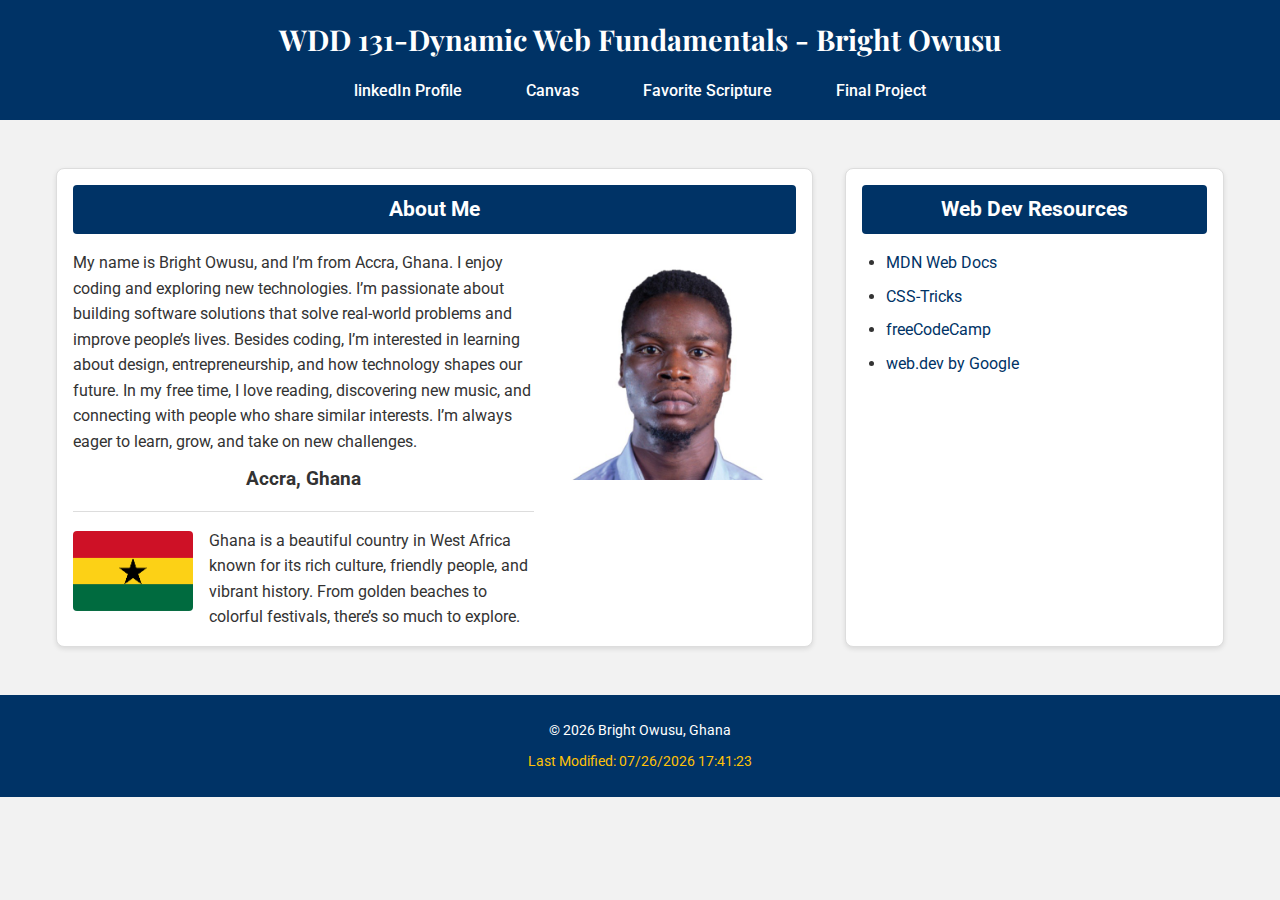
<file: index.html>
<!DOCTYPE html>
<html lang="en">
  <head>
    <meta charset="UTF-8">
    <meta name="viewport" content="width=device-width, initial-scale=1.0" >
    <meta name="description" content="WDD 131 – Dynamic Web Fundamentals. Bright Owusu. This page covers foundational concepts in HTML, CSS, and JavaScript for creating dynamic web applications.">
    <meta name="author" content="Bright Owusu" >
    <title>WDD 131 – Dynamic Web Fundamentals – Bright Owusu</title>
    <link rel="stylesheet" href="styles/base.css" >
    <script src="/scripts/getdates.js" defer></script>
  </head>
  <body>
    <header>
      <span id="course-title">WDD 131-Dynamic Web Fundamentals - Bright Owusu</span>
      <nav>
        <ul>
          <li>
            <a href="https://www.linkedin.com/in/bright-owusu-98b3a8262/"
              >linkedIn Profile</a
            >
          </li>
          <li><a href="https://byupw.instructure.com/">Canvas</a></li>
          <li>
            <a
              href="https://www.churchofjesuschrist.org/study/scriptures/bofm/1-ne/3?lang=eng&id=p7#p7"
              >Favorite Scripture</a
            >
          </li>
          <li><a href="#">Final Project</a></li>
        </ul>
      </nav>
    </header>
    <main>
    <section class="card about-card">
      <h2>About Me</h2>
      <div class="about-content">
        <div class="about-text">
          <p>My name is Bright Owusu, and I’m from Accra, Ghana. I enjoy coding and exploring new technologies. I’m passionate about building software solutions that solve real-world problems and improve people’s lives. Besides coding, I’m interested in learning about design, entrepreneurship, and how technology shapes our future. In my free time, I love reading, discovering new music, and connecting with people who share similar interests. I’m always eager to learn, grow, and take on new challenges.</p>
            <h3>Accra, Ghana</h3>
          <hr>
          <div class="country-section">
            <img src="/images/Ghana-flag.png" alt="Official Flag of Ghana">
            <p>Ghana is a beautiful country in West Africa known for its rich culture, friendly people, and vibrant history. From golden beaches to colorful festivals, there’s so much to explore.</p>
          </div>
        </div>
        <div class="about-photo">
          <img src="/images/mypic.jfif" alt="Bright Owusu smiling">
        </div>
      </div>
    </section>
      <section class="card">
        <h2>Web Dev Resources</h2>
        <ul>
          <li><a href="https://developer.mozilla.org/">MDN Web Docs</a></li>
          <li><a href="https://css-tricks.com/">CSS-Tricks</a></li>
          <li><a href="https://www.freecodecamp.org/">freeCodeCamp</a></li>
          <li><a href="https://web.dev/">web.dev by Google</a></li>
        </ul>
      </section>
    </main>
    <footer>
      <p>&copy; <span id="currentyear"></span> Bright Owusu, Ghana</p>
      <p id="lastModified"></p>
    </footer>
  </body>
</html>
</file>
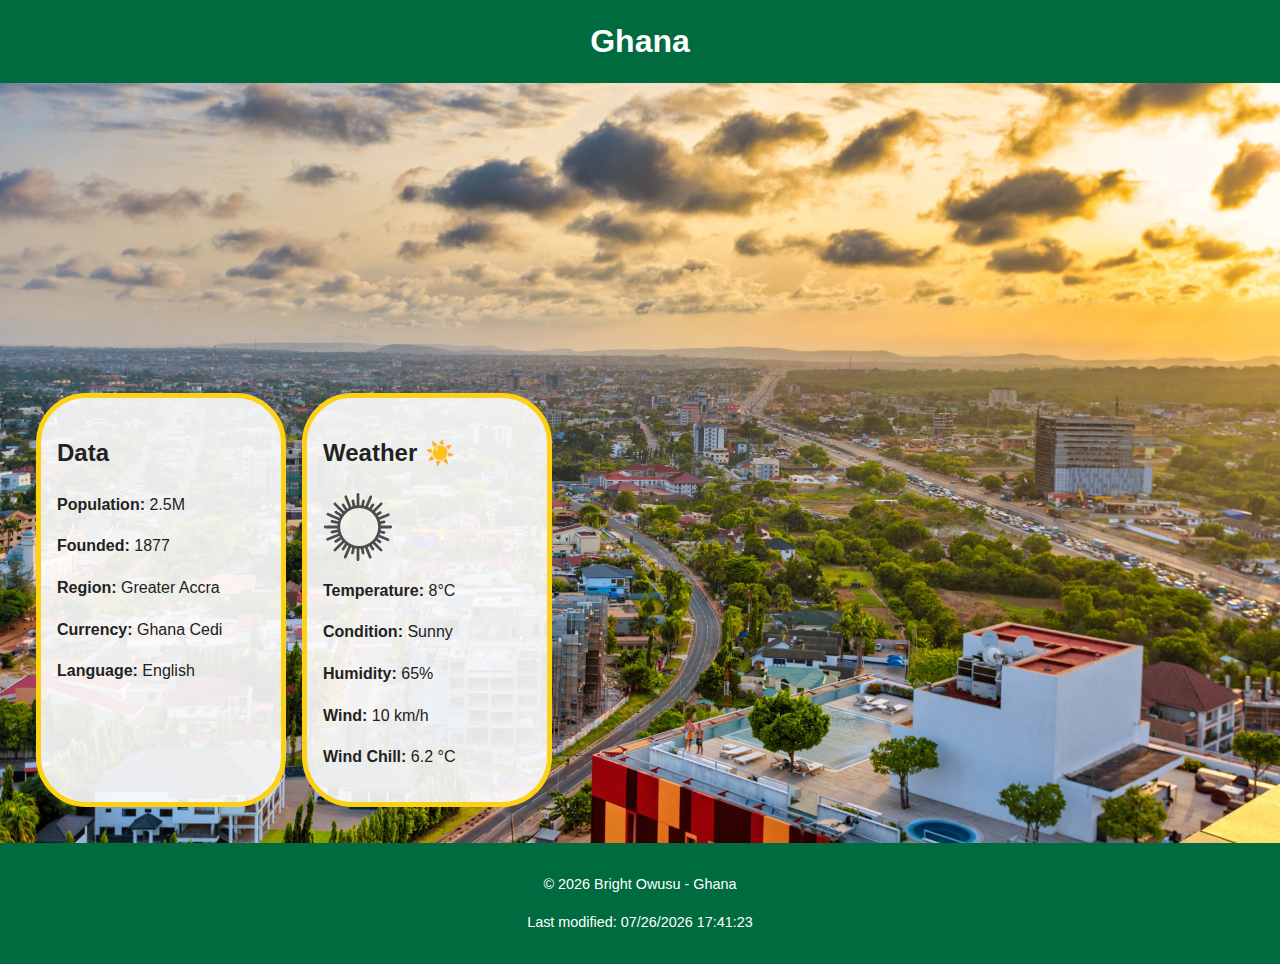
<file: place.html>
<!DOCTYPE html>
<html lang="en">
<head>
    <meta charset="UTF-8">
    <meta name="viewport" content="width=device-width, initial-scale=1.0">
    <meta name="description" content="Explore a country place by Bright Owusu">
    <meta name="author" content="Bright Owusu">
    <title>Country Page - Bright Owusu</title>
    <link rel="stylesheet" href="styles/place.css" >
    <link rel="stylesheet" href="styles/place-large.css" >
</head>
<body>
    <header>
        <h1>Ghana</h1>
    </header>

    <main>
        <section class="hero-container">
    <img 
        src="images/hero-large.webp" 
        srcset="
            images/hero-large.webp 600w, 
            images/hero-large.webp 1024w, 
            images/hero-large.webp 1440w
        "
        sizes="(max-width: 600px) 100vw, 
               (max-width: 1024px) 100vw, 
               100vw"
        alt="Scenic view of the Accra, Ghana"
        class="hero-img">

    <!-- Overlay info (will move on top in desktop view) -->
    <div class="overlay">
        <div class="data">
            <h2>Data</h2>
            <p><strong>Population:</strong> 2.5M</p>
            <p><strong>Founded:</strong> 1877</p>
            <p><strong>Region:</strong> Greater Accra</p>
            <p><strong>Currency:</strong> Ghana Cedi</p>
            <p><strong>Language:</strong> English</p>
        </div>

        <div class="weather">
            <h2>Weather</h2>
            <img src="images/weather-icon.svg" alt="Weather icon" class="weather-icon">
            <p><strong>Temperature:</strong> 8°C</p>
            <p><strong>Condition:</strong> Sunny</p>
            <p><strong>Humidity:</strong> 65%</p>
            <p><strong>Wind:</strong> 10 km/h</p>
            <p><strong>Wind Chill:</strong> <span id="windChill"></span></p>
        </div>
    </div>
</section>
    </main>
    <footer>
        <p>&copy; <span id="currentYear"></span> Bright Owusu - Ghana </p>
        <p>Last modified: <span id="lastModified"></span></p>
    </footer>
    <script src="scripts/place.js" defer></script>
</body>
</html>
</file>
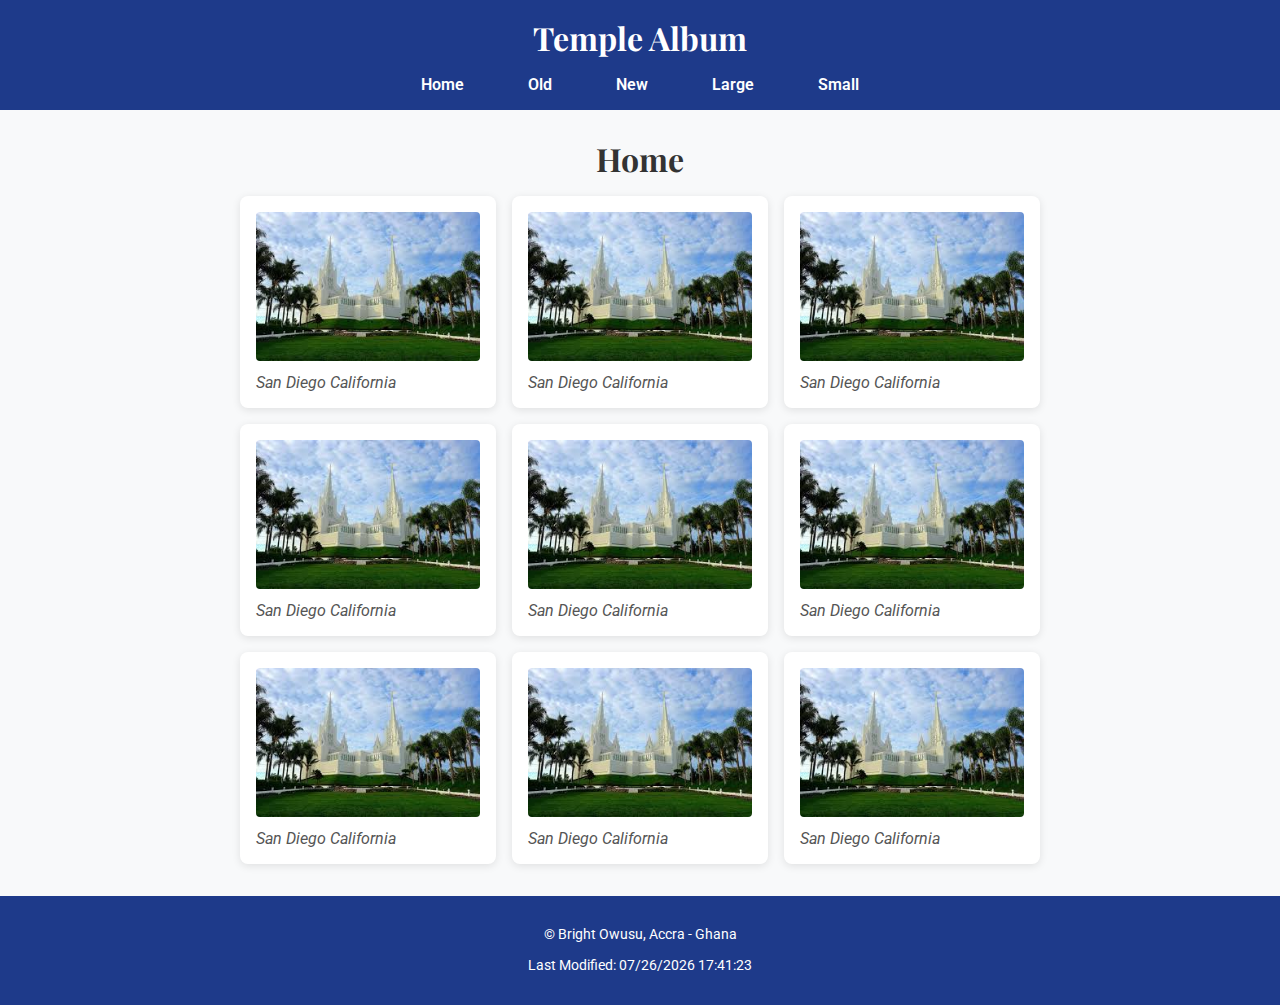
<file: temples.html>
<!DOCTYPE html>
<html lang="en-US">
<head>
    <meta charset="UTF-8">
    <meta name="viewport" content="width=device-width, initial-scale=1.0">
    <meta name="description" content="Explore a curated picture album by Bright Owusu featuring breathtaking temple architecture and cultural landmarks.">
    <meta name="author" content="Bright Owusu">
    <title>Picture Album - Bright Owusu</title>
    <link rel="stylesheet" href="styles/temples.css" >
    <link rel="stylesheet" href="styles/temples-large.css" >
    <script src="scripts/temples.js" defer></script>
</head>
<body>
    <header>
        <h1>Temple Album</h1>
        <button id="menuBtn" class="hamburger">☰</button>
        <nav>
            <ul>
                <li><a href="#">Home</a></li>
                <li><a href="#">Old</a></li>
                <li><a href="#">New</a></li>
                <li><a href="#">Large</a></li>
                <li><a href="#">Small</a></li>
            </ul>
        </nav>
    </header>
    <main>
    <h2>Home</h2>
    <div class="gallery">
    <figure>
      <img src="images/temple.jfif" alt="Temple 1" />
      <figcaption>San Diego California</figcaption>
    </figure>
    <figure>
      <img src="images/temple.jfif" alt="Temple 2" />
      <figcaption>San Diego California</figcaption>
    </figure>
    <figure>
      <img src="images/temple.jfif" alt="Temple 3" />
      <figcaption>San Diego California</figcaption>
    </figure>
    <figure>
      <img src="images/temple.jfif" alt="Temple 4" />
      <figcaption>San Diego California</figcaption>
    </figure>
    <figure>
      <img src="images/temple.jfif" alt="Temple 5" />
      <figcaption>San Diego California</figcaption>
    </figure>
    <figure>
      <img src="images/temple.jfif" alt="Temple 6" />
      <figcaption>San Diego California</figcaption>
    </figure>
    <figure>
      <img src="images/temple.jfif" alt="Temple 7" />
      <figcaption>San Diego California</figcaption>
    </figure>
    <figure>
      <img src="images/temple.jfif" alt="Temple 8" />
      <figcaption>San Diego California</figcaption>
    </figure>
    <figure>
      <img src="images/temple.jfif" alt="Temple 9" />
      <figcaption>San Diego California</figcaption>
    </figure>
    </div>
    </main>
    <footer>
      <p>&copy; <span id="currentyear"></span> Bright Owusu, Accra - Ghana</p>
      <p id="lastModified"></p>
    </footer>
</body>
</html>
</file>
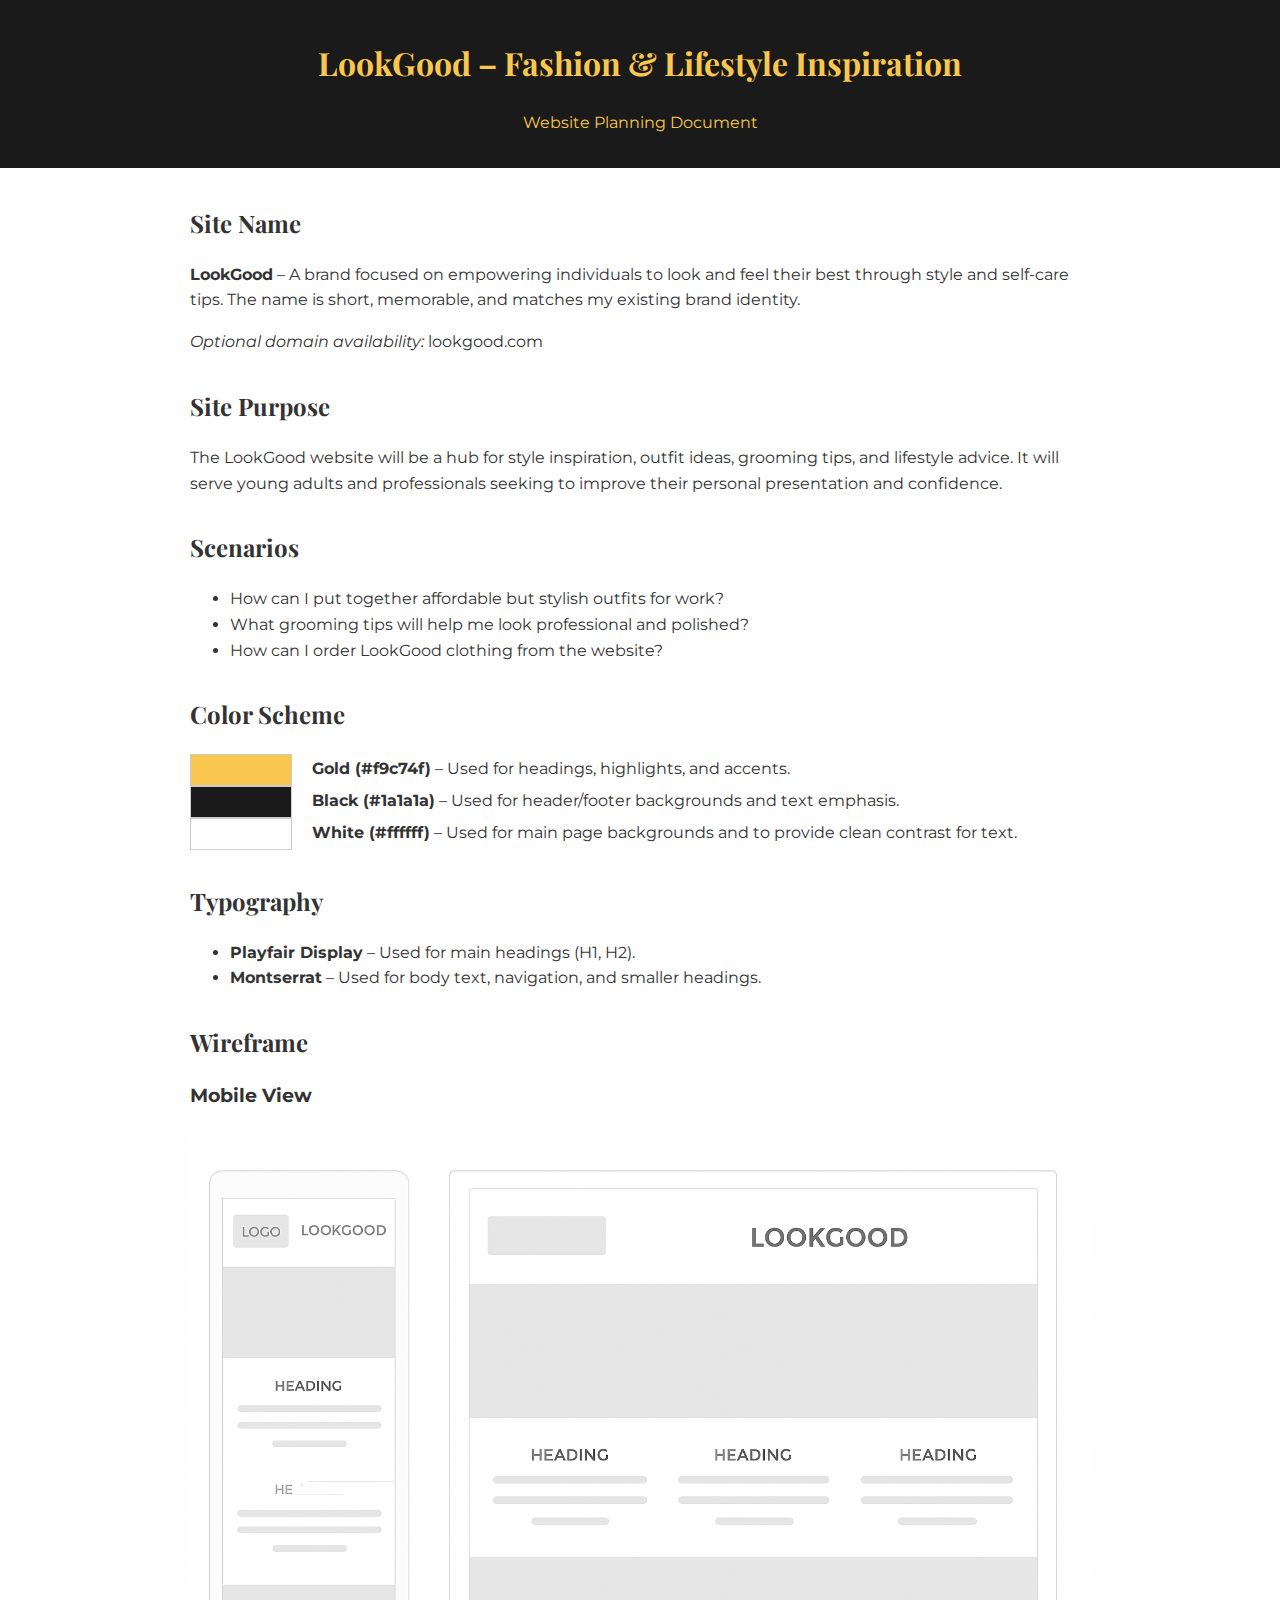
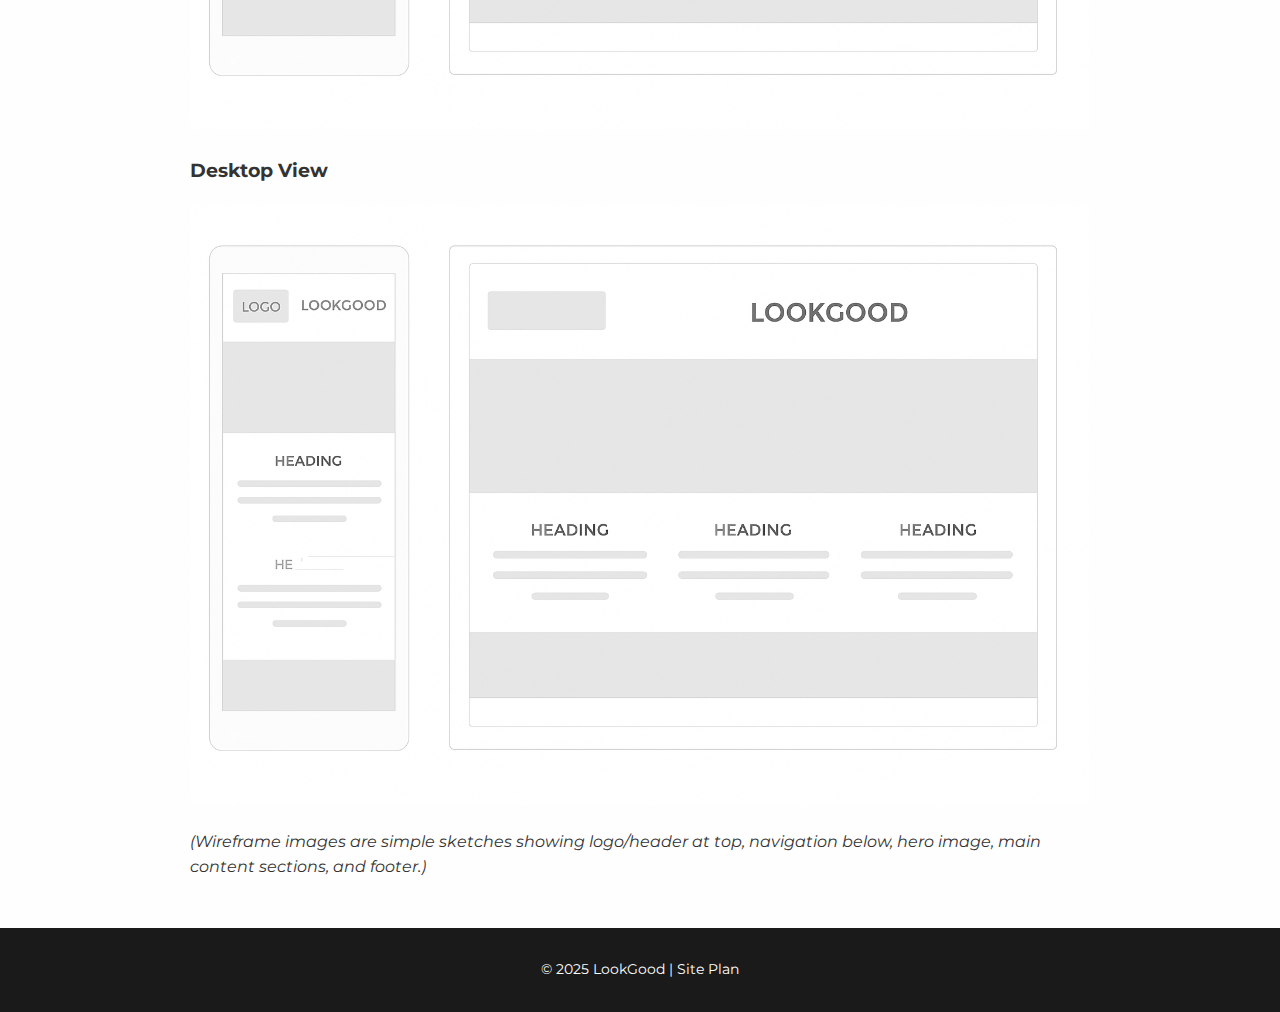
<file: project/siteplan.html>
<!DOCTYPE html>
<html lang="en">
<head>
  <meta charset="UTF-8" />
  <meta name="viewport" content="width=device-width, initial-scale=1.0" />
  <meta name="description" content="Site plan for LookGood – Fashion & Lifestyle Inspiration" />
  <title>Site Plan – LookGood</title>
  <meta name="author" content="Bright Owusu" >
  <!-- Google Fonts -->
  <link href="https://fonts.googleapis.com/css2?family=Montserrat:wght@400;700&family=Playfair+Display:wght@400;700&display=swap" rel="stylesheet">

  <style>
    body {
      font-family: 'Montserrat', sans-serif;
      line-height: 1.6;
      margin: 0;
      padding: 0;
      background-color: #fefefe;
      color: #333;
    }

    header {
      background-color: #1a1a1a;
      color: #f9c74f;
      padding: 1rem;
      text-align: center;
    }

    h1, h2 {
      font-family: 'Playfair Display', serif;
    }

    main {
      max-width: 900px;
      margin: auto;
      padding: 1rem;
    }

    section {
      margin-bottom: 2rem;
    }

    .color-sample {
      display: inline-block;
      width: 100px;
      height: 30px;
      margin-right: 1rem;
      border: 1px solid #ccc;
      vertical-align: middle;
    }

    .gold {
      background-color: #f9c74f;
    }

    .black {
      background-color: #1a1a1a;
    }
    .white {
  background-color: #ffffff;
    }
    footer {
      text-align: center;
      font-size: 0.9rem;
      padding: 1rem;
      background-color: #1a1a1a;
      color: white;
    }

    img {
      max-width: 100%;
    }
  </style>
</head>
<body>
  <header>
    <h1>LookGood – Fashion & Lifestyle Inspiration</h1>
    <p>Website Planning Document</p>
  </header>

  <main>
    <section>
      <h2>Site Name</h2>
      <p><strong>LookGood</strong> – A brand focused on empowering individuals to look and feel their best through style and self-care tips. The name is short, memorable, and matches my existing brand identity.</p>
      <p><em>Optional domain availability:</em> lookgood.com</p>
    </section>

    <section>
      <h2>Site Purpose</h2>
      <p>The LookGood website will be a hub for style inspiration, outfit ideas, grooming tips, and lifestyle advice. It will serve young adults and professionals seeking to improve their personal presentation and confidence.</p>
    </section>

    <section>
      <h2>Scenarios</h2>
      <ul>
        <li>How can I put together affordable but stylish outfits for work?</li>
        <li>What grooming tips will help me look professional and polished?</li>
        <li>How can I order LookGood clothing from the website?</li>
      </ul>
    </section>

    <section>
      <h2>Color Scheme</h2>
      <p>
        <span class="color-sample gold"></span> <strong>Gold (#f9c74f)</strong> – Used for headings, highlights, and accents.<br>
        <span class="color-sample black"></span> <strong>Black (#1a1a1a)</strong> – Used for header/footer backgrounds and text emphasis.<br>
        <span class="color-sample white"></span> <strong>White (#ffffff)</strong> – Used for main page backgrounds and to provide clean contrast for text.
      </p>
    </section>

    <section>
      <h2>Typography</h2>
      <ul>
        <li><strong>Playfair Display</strong> – Used for main headings (H1, H2).</li>
        <li><strong>Montserrat</strong> – Used for body text, navigation, and smaller headings.</li>
      </ul>
    </section>

    <section>
      <h2>Wireframe</h2>
      <h3>Mobile View</h3>
      <img src="/images/wireframe.png" alt="Wireframe for mobile view of LookGood homepage">
      <h3>Desktop View</h3>
      <img src="/images/wireframe.png" alt="Wireframe for desktop view of LookGood homepage">
      <p><em>(Wireframe images are simple sketches showing logo/header at top, navigation below, hero image, main content sections, and footer.)</em></p>
    </section>
  </main>

  <footer>
    <p>© 2025 LookGood | Site Plan</p>
  </footer>
</body>
</html>
</file>
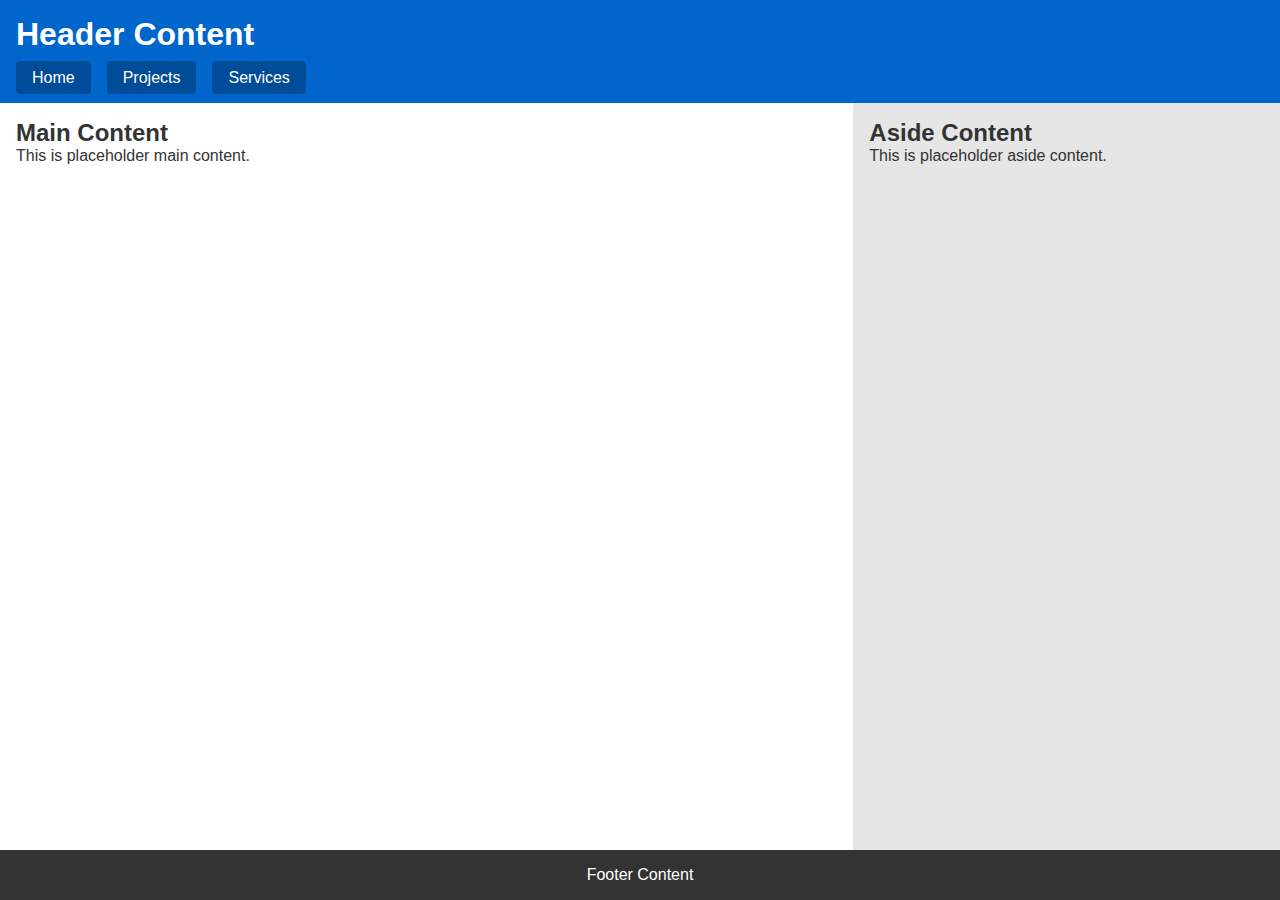
<file: week01/basic-layout.html>
<!DOCTYPE html>
<html lang="en">
<head>
  <meta charset="UTF-8" />
  <meta name="viewport" content="width=device-width, initial-scale=1.0" />
  <title>Bright Owusu-WDD 131</title>
  <link rel="stylesheet" href="styles/layout.css" />
</head>
<body>
  <header>
    <h1>Header Content</h1>
    <nav>
      <ul>
        <li><a href="#">Home</a></li>
        <li><a href="#">Projects</a></li>
        <li><a href="#">Services</a></li>
      </ul>
    </nav>
  </header>

  <main>
    <h2>Main Content</h2>
    <p>This is placeholder main content.</p>
  </main>

  <aside>
    <h2>Aside Content</h2>
    <p>This is placeholder aside content.</p>
  </aside>

  <footer>
    <p>Footer Content</p>
  </footer>
</body>
</html>
</file>
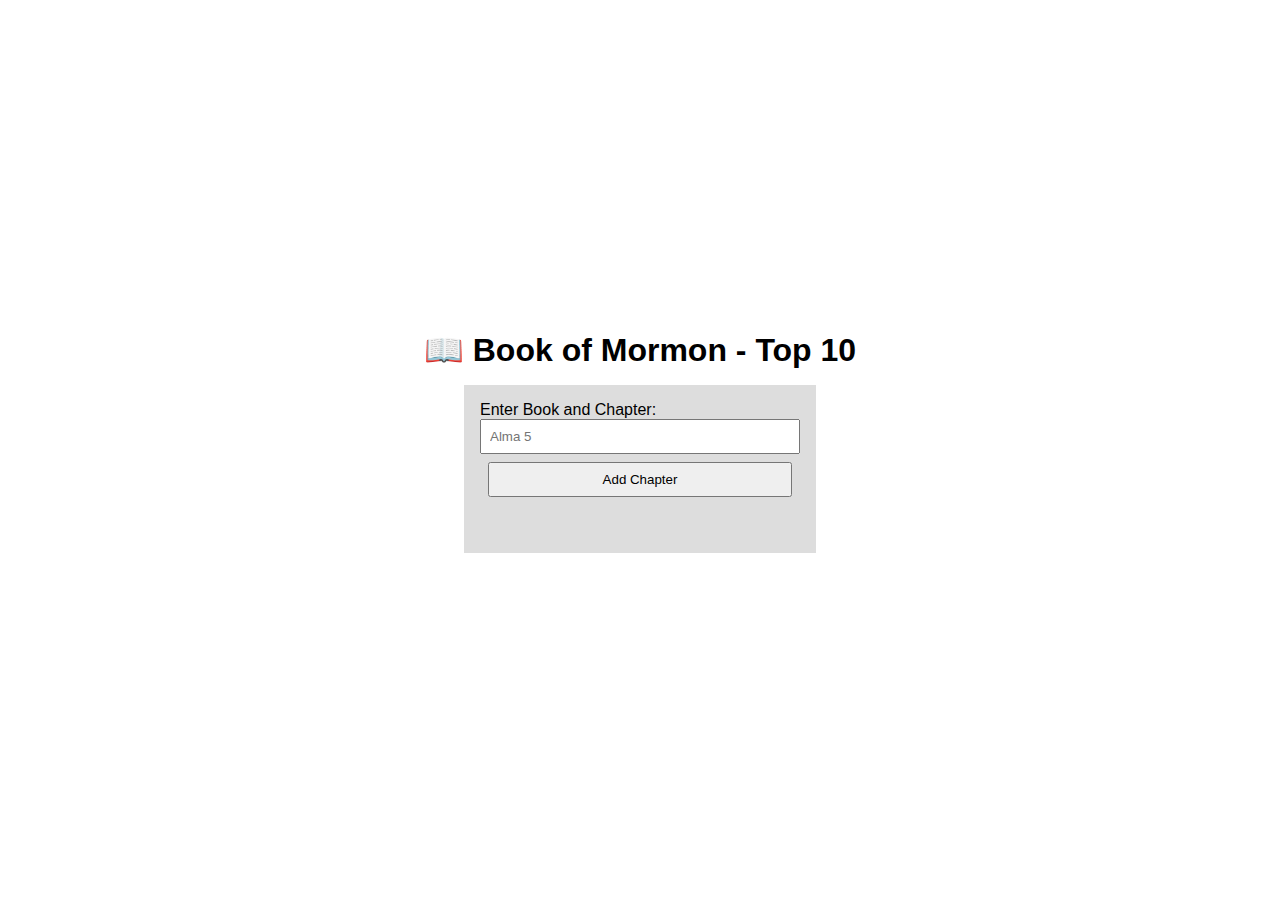
<file: week02/bom.html>
<!DOCTYPE html>
<html lang="en">
<head>
    <meta charset="UTF-8">
    <meta name="viewport" content="width=device-width, initial-scale=1.0">
    <meta name="author" content="Bright Owusu">
    <title>Favorite Book of Mormon chapters</title>
    <link rel="stylesheet" href="styles/bom.css">
    <script src="scripts/bom.js" defer></script>
</head>
<body>
    <h1>📖 Book of Mormon - Top 10</h1>
    <main> 
        <label for="favchap">Enter Book and Chapter:</label>
        <input type="text" id="favchap" placeholder="Alma 5 ">
        <button type="submit">Add Chapter</button>
        <ul id="list"></ul>
    </main>
</body>
</html>
</file>
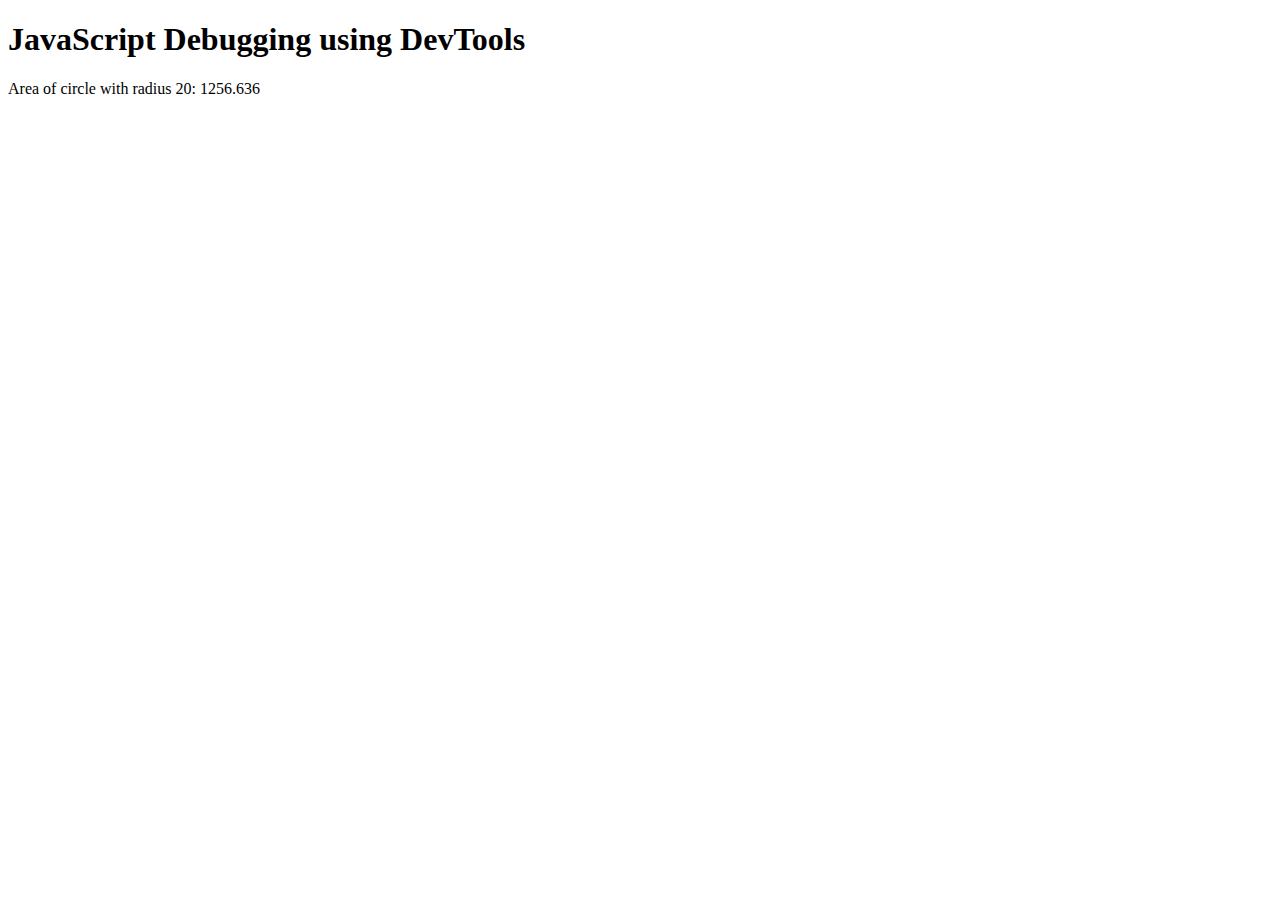
<file: week02/debugging.html>
<!DOCTYPE html>
<html lang="en">
<head>
    <meta charset="UTF-8">
    <meta name="viewport" content="width=device-width, initial-scale=1.0">
    <title>Debugging</title>
    <script src="scripts/debugging.js" defer></script>
</head>
<body>
    <h1>JavaScript Debugging using DevTools</h1>
    <p>Area of circle with radius <span id="radius"></span>: <span id="area"></span></p>
</body>
</html>
</file>
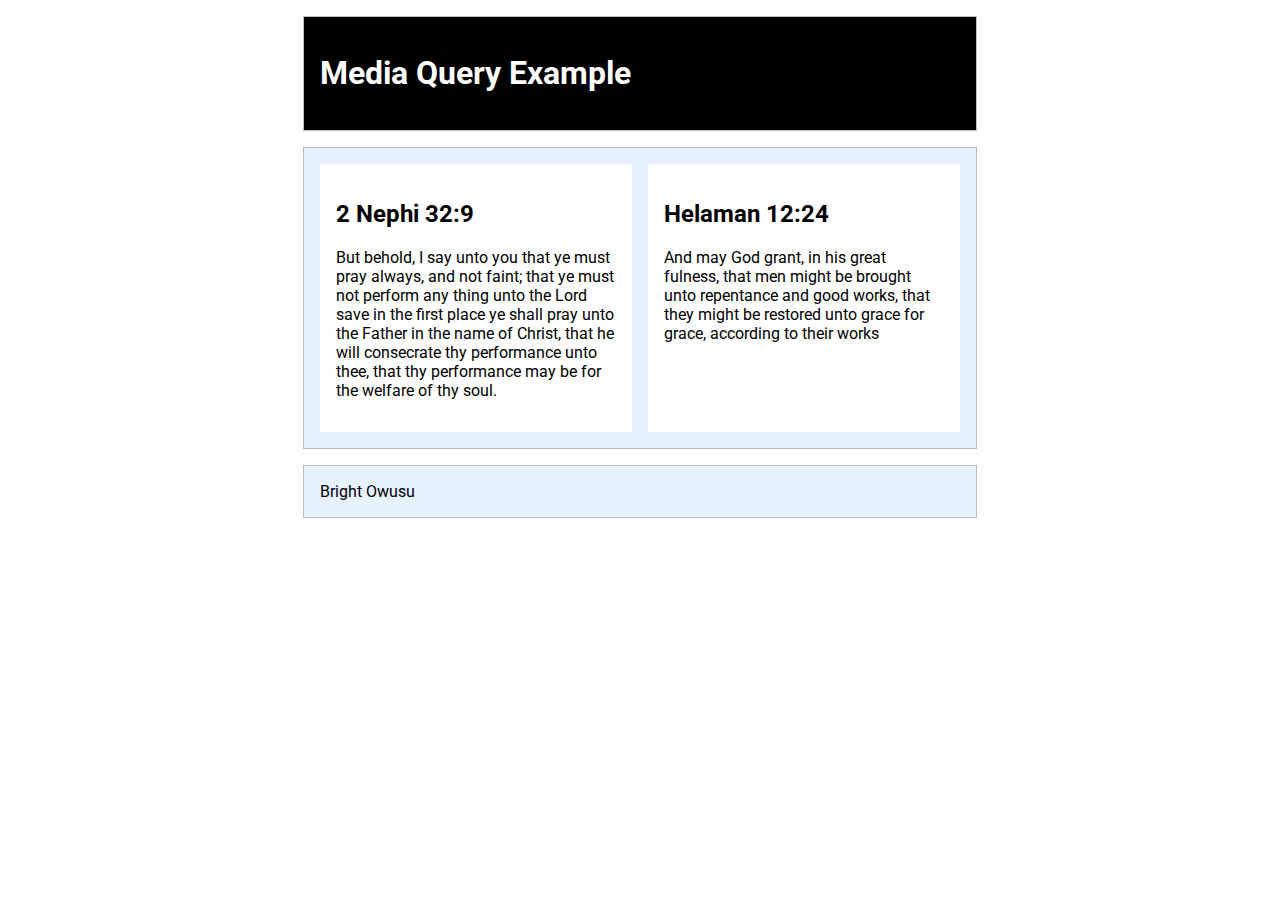
<file: week02/media-query.html>
<!DOCTYPE html>
<html lang="en">
<head>
    <meta charset="UTF-8">
    <meta name="viewport" content="width=device-width, initial-scale=1.0">
    <title>WDD 131 - Media Query Example</title>
    <meta name="description" content="Media query Learning activity example page.">
    <meta name="author" content="Bright Owusu">
    <link href="https://fonts.googleapis.com/css2?family=Roboto&display=swap" rel="stylesheet">
    <link rel="stylesheet" href="styles/media-query.css">
    <link rel="stylesheet" href="styles/media-query-large.css">
</head>
<body>
    <header>
        <h1>Media Query Example</h1>
    </header>
    <main>
        <section>
            <h2>2 Nephi 32:9</h2>
            <p>But behold, I say unto you that ye must pray always, and not faint; that ye must not perform any thing unto the Lord save in the first place ye shall pray unto the Father in the name of Christ, that he will consecrate thy performance unto thee, that thy performance may be for the welfare of thy soul.</p>
        </section>
        <section>
            <h2> Helaman 12:24 </h2>
            <p>And may God grant, in his great fulness, that men might be brought unto repentance and good works, that they might be restored unto grace for grace, according to their works</p>
        </section>
    </main>
    <footer>
        Bright Owusu
    </footer>
</body>
</html>
</file>
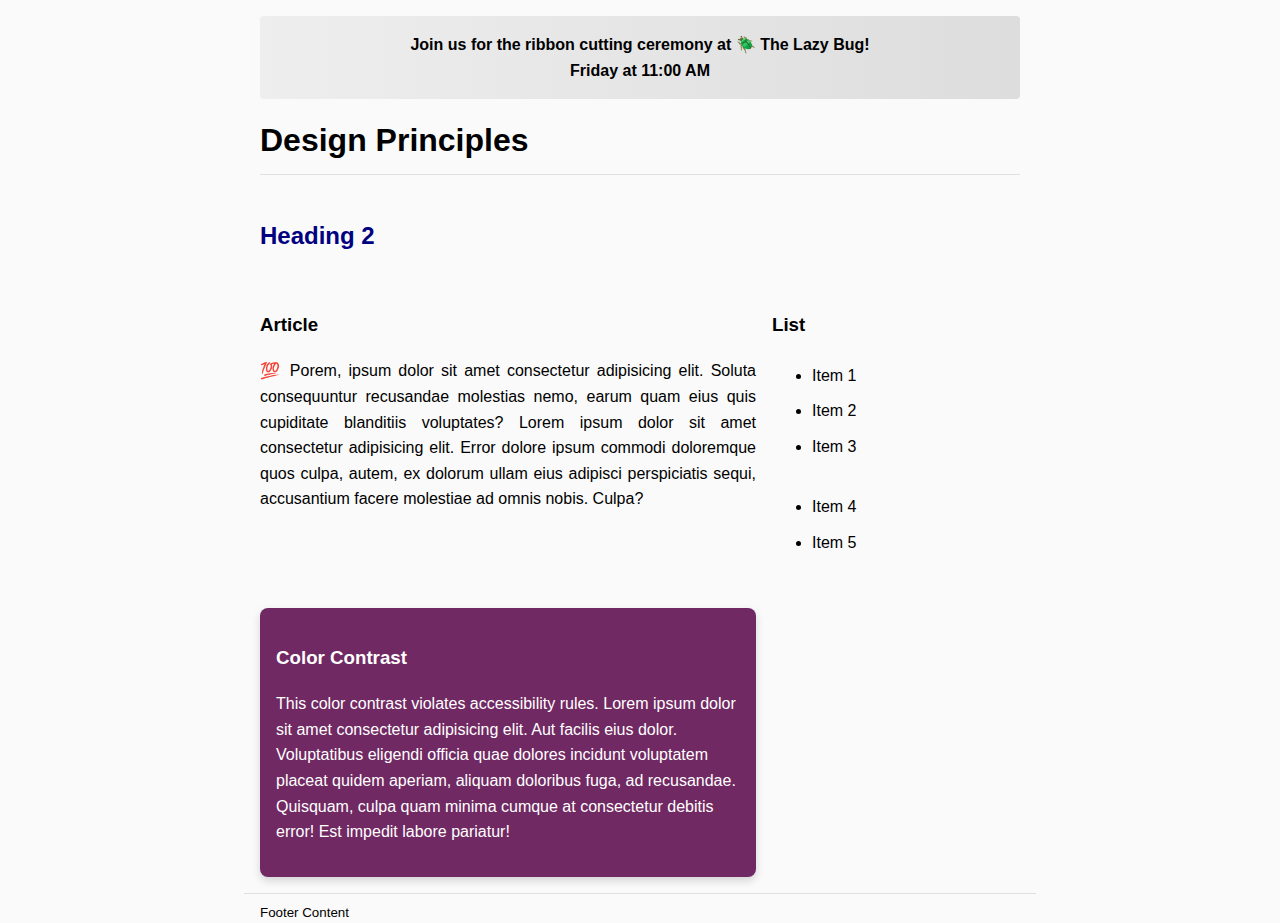
<file: week03/design.html>
<!DOCTYPE html>
<html lang="en">
<head>
    <meta charset="UTF-8">
    <meta name="viewport" content="width=device-width, initial-scale=1.0">
    <link rel="stylesheet" href="styles/design.css">
    <title>Design Principles</title>
</head>
<body>
    <header>
        <!-- Replaced marquee with banner -->
        <div class="banner">
            Join us for the ribbon cutting ceremony at 🪲 The Lazy Bug!<br>
            Friday at 11:00 AM
        </div>
        <h1>Design Principles</h1>
    </header>

    <main>
        <h2>Heading 2</h2>
        
        <section>
            <h3>Article</h3>
            <article>
                <p>💯 Porem, ipsum dolor sit amet consectetur adipisicing elit. Soluta consequuntur recusandae molestias nemo, earum quam eius quis cupiditate blanditiis voluptates? Lorem ipsum dolor sit amet consectetur adipisicing elit. Error dolore ipsum commodi doloremque quos culpa, autem, ex dolorum ullam eius adipisci perspiciatis sequi, accusantium facere molestiae ad omnis nobis. Culpa?</p>
            </article>
        </section>

        <section>
            <h3>List</h3>
            <ul>
                <li>Item 1</li>
                <li>Item 2</li>
                <li>Item 3<br><br></li>
                <li>Item 4</li>
                <li>Item 5</li>
            </ul>
        </section>

        <div class="callout">
            <h3>Color Contrast</h3>
            <p>This color contrast violates accessibility rules. Lorem ipsum dolor sit amet consectetur adipisicing elit. Aut facilis eius dolor. Voluptatibus eligendi officia quae dolores incidunt voluptatem placeat quidem aperiam, aliquam doloribus fuga, ad recusandae. Quisquam, culpa quam minima cumque at consectetur debitis error! Est impedit labore pariatur!</p>
        </div>
    </main>

    <footer>
        Footer Content
    </footer>
</body>
</html>
</file>
<file: styles/base.css>
/* Import Google Fonts */
@import url('https://fonts.googleapis.com/css2?family=Roboto:wght@400;700&family=Playfair+Display:wght@700&display=swap');

/* CSS Variables for easy color changes */
:root {
  --primary-color: #003366;      /* Dark blue header/footer */
  --secondary-color: #f2f2f2;    /* Light gray background */
  --accent-color: #ffc107;       /* Bright accent (gold/yellow) */
  --text-color: #333;
  --nav-hover-color: #005fa3;    /* hover color for nav links */
  --card-border: #ddd;
  --footer-bg: #003366;
  --footer-text: #ffffff;
}

/* Global Styles */
* {
  box-sizing: border-box;
  margin: 0;
  padding: 0;
}

body {
  font-family: 'Roboto', sans-serif;
  color: var(--text-color);
  background-color: var(--secondary-color);
  line-height: 1.6;
}

/* Header */
header {
  background-color: var(--primary-color);
  color: var(--footer-text);
  text-align: center;
  padding: 1rem;
}

.header-title {
  display: flex;
  justify-content: center;
  align-items: center;
  gap: 0.5rem;
  flex-wrap: wrap;
}

.header-title .student-name {
  color: var(--accent-color);
  font-weight: 700;
}

header span#course-title {
  display: block;
  font-family: 'Playfair Display', serif;
  font-size: 1.8rem;
  font-weight: 700;
}

/* Navigation */
nav {
  margin-top: 1rem;
}

nav ul {
  list-style: none;
  display: flex;
  justify-content: center;
  flex-wrap: wrap;
  gap: 2rem;
}

nav a {
  color: var(--footer-text);
  text-decoration: none;
  font-weight: 500;
  padding: 0.5rem 1rem;
  transition: background-color 0.3s ease;
}

nav a:hover {
  background-color: var(--nav-hover-color);
  border-radius: 4px;
}

/* Main */
main {
  max-width: 1200px;
  margin: 2rem auto;
  padding: 1rem;
  display: grid;
  grid-template-columns: 1fr;
  gap: 2rem;
}
/* media query for larger screens */
@media (min-width: 800px) {
  main {
    grid-template-columns: 2fr 1fr;
  }
}



/* Cards */
.card {
  background-color: #ffffff;
  border: 1px solid var(--card-border);
  border-radius: 8px;
  padding: 1rem;
  box-shadow: 0 2px 5px rgba(0, 0, 0, 0.1);
}

.card h2 {
  background-color: var(--primary-color);
  color: var(--footer-text);
  padding: 0.5rem;
  border-radius: 4px;
  margin-bottom: 1rem;
  font-size: 1.3rem;
  text-align: center;
}

.card img {
  width: 100%;
  height: auto;
  border-radius: 4px;
  margin-bottom: 1rem;
}

/* About Card Layout */
.about-card .about-content {
  display: flex;
  flex-wrap: wrap;
  gap: 2rem;
}

.about-card .about-text {
  flex: 2;
  min-width: 250px;
}

.about-card .about-photo {
  flex: 1;
  min-width: 200px;
}

.about-card .about-photo img {
  width: 100%;
  height: auto;
  border-radius: 4px;
}

.about-card .country-section {
  display: flex;
  gap: 1rem;
  margin-top: 1rem;
  align-items: center;
  flex-wrap: wrap;
}

.about-card .country-section img {
  width: 120px;
  height: auto;
  flex-shrink: 0;
  border-radius: 4px;
}

.about-card .country-section p {
  flex: 1;
  margin: 0;
}

.about-text h3{
    text-align: center;
    padding-top: 10px;
}

/* Horizontal Rule */
hr {
  border: none;
  border-top: 1px solid var(--card-border);
  margin: 1rem 0;
}

/* Resources List */
.card ul {
  margin-top: 1rem;
  list-style-type: disc;
  padding-left: 1.5rem;
}

.card ul li {
  margin-bottom: 0.5rem;
}

.card ul li a {
  color: var(--primary-color);
  text-decoration: none;
}

.card ul li a:hover {
  text-decoration: underline;
}

/* Footer */
footer {
  background-color: var(--footer-bg);
  color: var(--footer-text);
  text-align: center;
  padding: 1rem;
  font-size: 0.9rem;
}

footer p {
  margin: 0.5rem 0;
}

footer #lastModified {
  color: var(--accent-color);
}
</file>
<file: styles/place.css>
@import url('https://fonts.googleapis.com/css2?family=Roboto:wght@400;700&display=swap');

:root {
    --primary-color: #006B3F; /* Ghana Green */
    --secondary-color: #FCD116; /* Ghana Yellow */
    --accent-color: #CE1126; /* Ghana Red */
    --text-color: #222;
    --bg-color: #fff;
    --max-width: 1200px;
    --font-family: 'Arial', sans-serif;
}


body {
    font-family: var(--font-family);
    margin: 0;
    background-color: var(--bg-color);
    color: var(--text-color);
    line-height: 1.6;
}

header {
    background-color: var(--primary-color);
    color: var(--bg-color);
    text-align: center;
    padding: 1rem;
}

header h1 {
    margin: 0;
}


.hero img {
    width: 100%;
    height: auto;
    max-width: var(--max-width);
    margin: 0 auto;
    display: block;
    border-bottom: 5px solid var(--accent-color);
}


.info {
    display: flex;
    flex-direction: column;
    padding: 1rem;
    gap: 1rem;
    max-width: var(--max-width);
    margin: auto;
}

.weather-icon {
    width: 50px;
    height: auto;
    display: block;
    margin: 0.5rem 0;
}

.data, .weather {
    border: 2px solid var(--secondary-color);
    padding: 1rem;
    background-color: #f9f9f9;
    border-radius: 8px;
    width: 100%; 
    box-sizing: border-box;
}


.weather h2::after {
    content: "☀️";
    margin-left: 0.5rem;
    display: none; 
}


footer {
    background-color: var(--primary-color);
    color: var(--bg-color);
    text-align: center;
    padding: 1rem;
    font-size: 0.9rem;
}


@media (min-width: 768px) {
    .info {
        flex-direction: row;
        justify-content: space-between;
        align-items: flex-start;
    }

    .data, .weather {
        flex: 1;
        width: auto; 
    }

    .weather h2::after {
        display: inline;
    }

    .weather-icon {
        width: 70px;
    }
}
</file>
<file: styles/place-large.css>
.hero-container {
    position: relative;
    max-width: 1600px;
    margin: 0 auto;
}

.hero-img {
    width: 100%;
    height: auto;
    display: block;
}

.overlay {
    display: flex;
    flex-direction: column;
    gap: 1rem;
    padding: 1rem;
}


.data, .weather {
    background-color: rgba(255, 255, 255, 0.9); /* semi-transparent white */
    padding: 1rem;
    border-radius: 50px;
    border: 5px solid var(--secondary-color); /* yellow border */
    box-sizing: border-box;
    width: 100%;
}


@media (min-width: 768px) {
    .overlay {
        position: absolute;
        bottom: 20px;
        left: 20px;
        flex-direction: row;
        gap: 1rem;
    }

    .data, .weather {
        width: 250px;
    }
}
</file>
<file: styles/temples.css>
/* temples.css */
@import url('https://fonts.googleapis.com/css2?family=Playfair+Display&family=Roboto&display=swap');

body {
  margin: 0;
  font-family: 'Roboto', sans-serif;
  background-color: #f8f9fa;
  color: #333;
}

header {
  background-color: #1e3a8a;
  color: white;
  padding: 1rem;
  text-align: center;
}

header h1 {
  margin: 0;
  font-family: 'Playfair Display', serif;
}

nav ul {
  list-style: none;
  display: flex;
  display: none;
  flex-direction: column;
  justify-content: center;
  flex-wrap: wrap;
  padding: 0;
  margin: 1rem 0 0 0;
  gap: 1rem;
}

nav a {
  text-decoration: none;
  color: white;
  font-weight: 600;
  padding: 0.5rem 1rem;
  transition: background-color 0.3s ease;
}

nav a:hover {
  background-color: #3b82f6;
  border-radius: 4px;
}

main {
  max-width: 800px;
  margin: 1rem auto;
  padding: 0 1rem;
}

main h2 {
  text-align: center;
  font-family: 'Playfair Display', serif;
  font-size: 2rem;
  margin-bottom: 1rem;
}

main .gallery {
  display: grid;
  grid-template-columns: 1fr;
  gap: 1rem;
}

figure {
  margin: 0;
  background-color: white;
  padding: 1rem;
  box-shadow: 0 2px 8px rgba(0,0,0,0.1);
  border-radius: 8px;
  text-align: center;
}

figure img {
  width: 100%;
  height: auto;
  border-radius: 4px;
}

figcaption {
  margin-top: 0.5rem;
  font-style: italic;
  color: #555;
}

footer {
  background-color: #1e3a8a;
  color: white;
  text-align: center;
  padding: 1rem;
  margin-top: 2rem;
  font-size: 0.9rem;
}



/* Show when toggled via JS */
nav ul.show {
  display: flex;
}

/* Hamburger Button Style */
.hamburger {
  display: block;
  background: none;
  border: none;
  font-size: 2rem;
  color: white;
  cursor: pointer;
  margin: 0 auto;
}
</file>
<file: styles/temples-large.css>
/* temples-large.css */
@media (min-width: 768px) {

  main .gallery {
    grid-template-columns: repeat(auto-fit, minmax(250px, 1fr));
  }

  figure {
    text-align: left;
  }
    .hamburger {
    display: none;
  }

  nav ul {
    display: flex;
    flex-direction: row;
    gap: 2rem
  }

  nav ul.show {
    display: flex; /* fallback to default flex for large */
  }
}
</file>
<file: week02/styles/bom.css>
*{
    margin: 0;
    padding: 0;
}

body{
    height: 100vh;
    display: flex;
    flex-direction: column;
    align-items: center;
    justify-content: center;
    font-family: Acme ,Arial, sans-serif;
}

h1{
    font-size: 1.5rem;
}

main{
    margin: 1rem auto;
    border: 1px solid rgb(0,0,0/0.1);
    padding: 1rem;
    background-color: #ddd;
    display: flex;
    flex-direction: column;
}

input,button{
    padding: 0.5rem;
}

button{
    margin: 0.5rem;
}

.delete{
    width: fit-content;
}

.input{
    display: flex;
    gap: 1rem;
}

.list{
    padding: 0.5rem;
}

ul{
    margin: 1rem;
    list-style: none;
}

li{
    display: flex;
    align-items: center;
    justify-content: space-between;
}

@media only screen and (min-width: 32.5rem){
    h1{
        font-size: 2rem;
    }

    main{
        width: 320px;
    }
}
</file>
<file: week02/styles/media-query.css>
body{
    font-family: 'Roboto', sans-serif;
} 

header, main, footer{
    max-width: 640px;
    margin: 1rem auto;
    border: 1px solid #bbb;
    padding: 1rem;
    background-color: #e6f2ff;
}
main{
    display: grid;
    grid-template-columns: 1fr;
    grid-gap: 1rem;
}

section{
    padding: 1rem;
    background-color: #fff;
}
</file>
<file: week02/styles/media-query-large.css>
@media screen and (min-width: 500px){
    header{
        background-color: black;
        color: white;
    }
    main{
        grid-template-columns: 1fr 1fr;
    }
}
</file>
<file: week03/styles/design.css>
body {
    font-family: Roboto, helvetica, sans-serif;
    line-height: 1.6;
    background-color: #fafafa;
    margin: 0;
    padding: 0;
}

header,
main,
footer {
    max-width: 760px;
    margin: 0 auto;
    padding: 0 1rem;
}

h1 {
    border-bottom: 1px solid rgba(0, 0, 0, 0.1);
    padding-bottom: 0.5rem;
    margin-top: 1rem;
}

main {
    display: grid;
    grid-template-columns: 2fr 1fr;
    gap: 1rem;
}

h2 {
    color: navy;
    text-align: left;
}

main h2 {
    grid-column: 1 / -1;
}

article p {
    text-align: justify;
}

/* Callout Box with Improvements */
.callout {
    color: #ffffff;
    background-color: #702963;
    padding: 1rem;
    border-radius: 8px;
    box-shadow: 0 4px 8px rgba(0, 0, 0, 0.15);
    margin-top: 1rem;
}

/* Banner with gradient */
.banner {
    padding: 1rem;
    background: linear-gradient(to right, #eee, #ddd);
    text-align: center;
    font-weight: bold;
    border-radius: 4px;
    margin-top: 1rem;
}

/* List hover effect */
ul li {
    padding: 0.3rem 0;
    transition: background-color 0.3s ease;
}
ul li:hover {
    background-color: rgba(0, 0, 0, 0.05);
}

/* Footer styling */
footer {
    margin-top: 1rem;
    border-top: 1px solid rgba(0, 0, 0, 0.1);
    font-size: smaller;
    text-align: left;
    padding-top: 0.5rem;
}

/* Responsive layout for small screens */
@media (max-width: 600px) {
    main {
        grid-template-columns: 1fr;
    }

    main h2 {
        grid-column: 1 / 2;
    }
}
</file>
<file: week01/styles/layout.css>
/* Reset some default styles */
* {
  margin: 0;
  padding: 0;
  box-sizing: border-box;
}

/* Apply a color scheme and fonts */
body {
  font-family: Arial, sans-serif;
  color: #333;
  background-color: #f5f5f5;

  /* CSS Grid Layout */
  display: grid;
  grid-template-areas:
    "header header"
    "main aside"
    "footer footer";
  grid-template-columns: 2fr 1fr;
  grid-template-rows: auto 1fr auto;
  min-height: 100vh;
}

/* Layout areas */
header {
  grid-area: header;
  background-color: #0066cc;
  color: #fff;
  padding: 1em;
}

header h1 {
  margin-bottom: 0.5em;
}

nav ul {
  display: flex;
  gap: 1em;
  list-style: none;
}

nav a {
  color: #fff;
  text-decoration: none;
  padding: 0.5em 1em;
  background-color: #004c99;
  border-radius: 4px;
}

nav a:hover {
  background-color: #003366;
}

main {
  grid-area: main;
  background-color: #fff;
  padding: 1em;
}

aside {
  grid-area: aside;
  background-color: #e6e6e6;
  padding: 1em;
}

footer {
  grid-area: footer;
  background-color: #333;
  color: #fff;
  text-align: center;
  padding: 1em;
}
</file>
